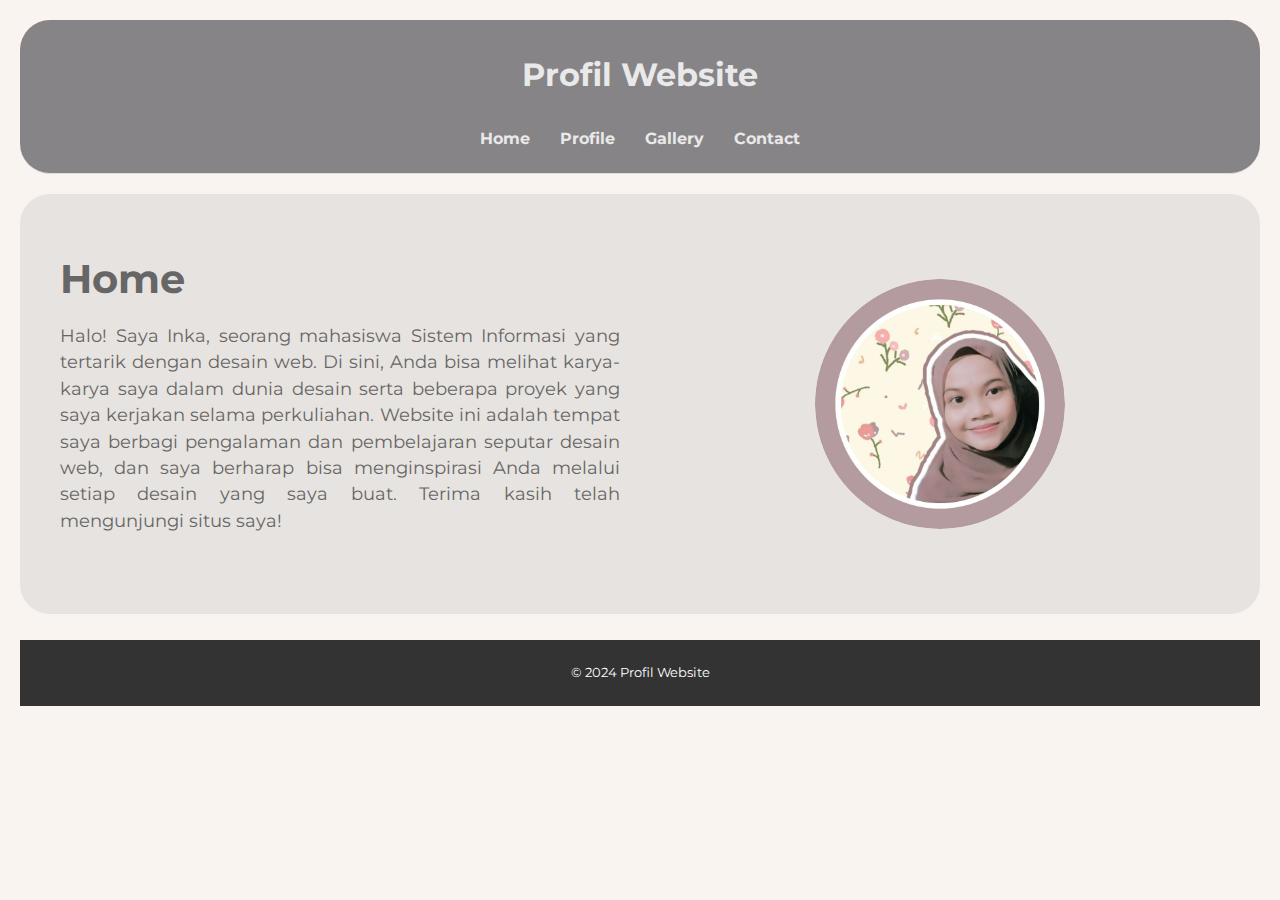
<file: webprofil2/index.html>
<!DOCTYPE html>
<html lang="en">
<head>
    <meta charset="UTF-8">
    <meta name="viewport" content="width=device-width, initial-scale=1.0">
    <title>Home</title>
    <link rel="stylesheet" href="style.css">
    <link href="https://fonts.googleapis.com/css2?family=Montserrat&display=swap" rel="stylesheet">
</head>
<body>
    <header class="navbar">
        <h1 class="header-title">Profil Website</h1>
        <nav>
            <a href="index.html">Home</a>
            <a href="profile.html">Profile</a>
            <a href="gallery.html">Gallery</a>
            <a href="contact.html">Contact</a>
        </nav>
    </header>
    <main class="home-content">
        <section class="left-content">
            <h2>Home</h2>
            <p>Halo! Saya Inka, seorang mahasiswa Sistem Informasi yang tertarik dengan desain web. Di sini, Anda bisa melihat karya-karya saya dalam dunia desain serta beberapa proyek yang saya kerjakan selama perkuliahan. Website ini adalah tempat saya berbagi pengalaman dan pembelajaran seputar desain web, dan saya berharap bisa menginspirasi Anda melalui setiap desain yang saya buat. Terima kasih telah mengunjungi situs saya!</p>
        </section>
        <section class="right-content">
            <img src="image/foto profil.jpg" alt="Decor item 1" class="small-image">
        </section>
    </main>
    <footer>
        <p>&copy; 2024 Profil Website</p>
    </footer>
</body>
</html>
</file>
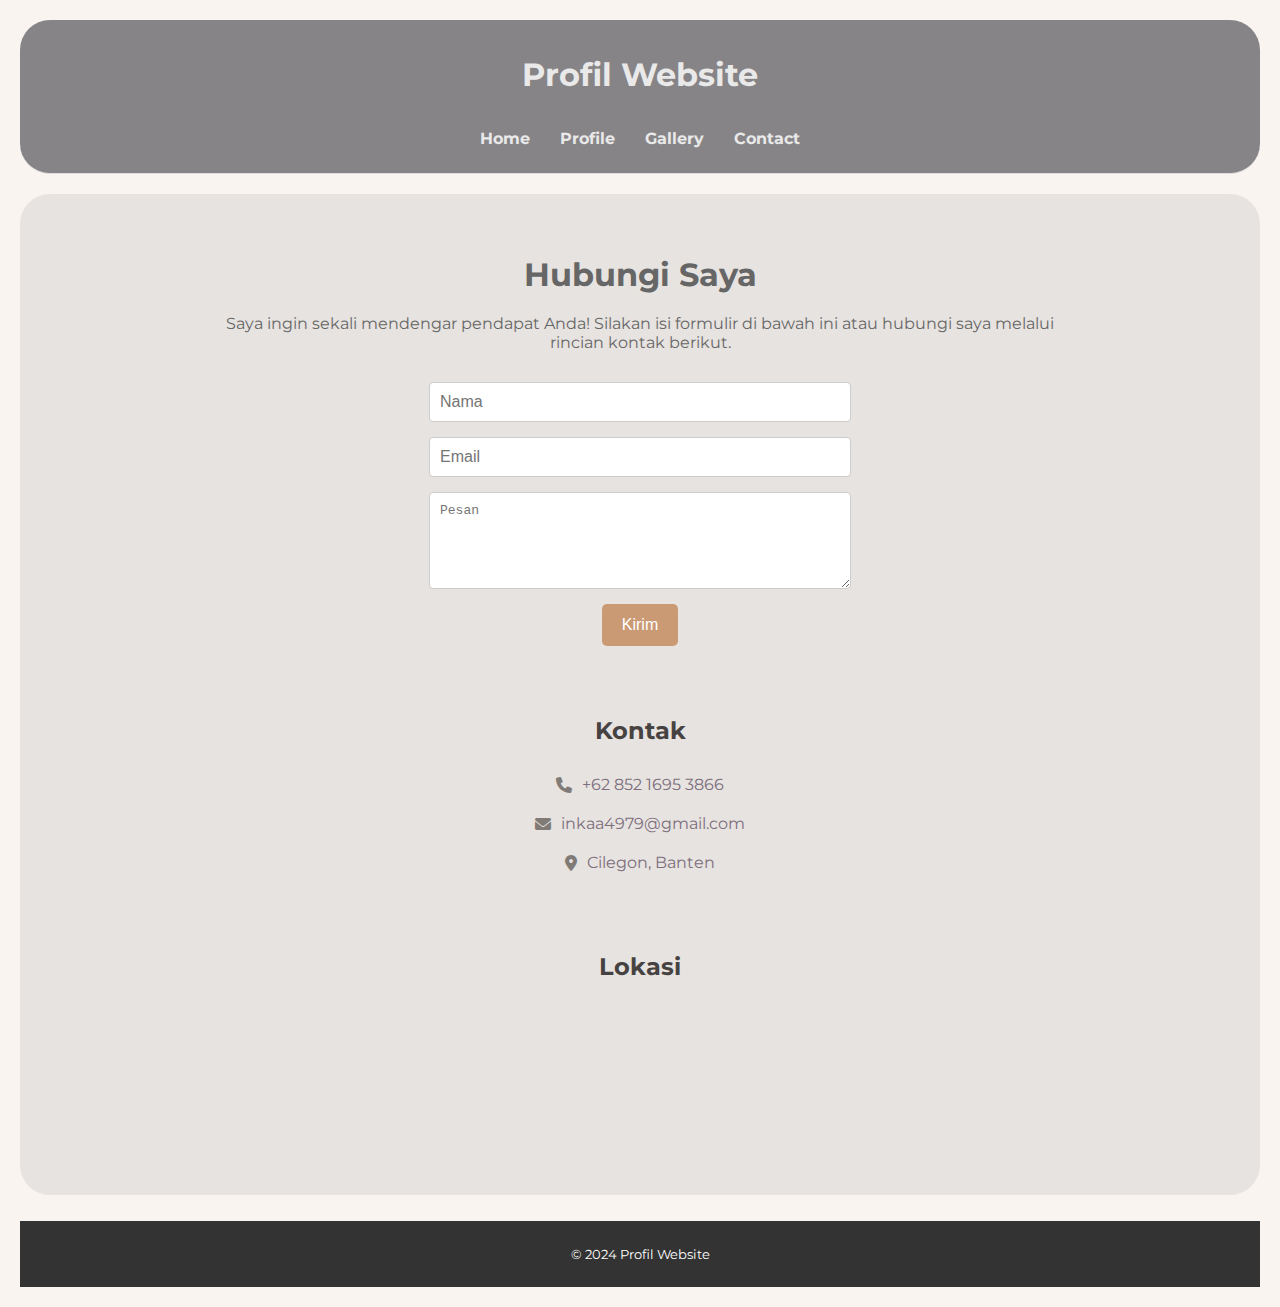
<file: webprofil2/contact.html>
<!DOCTYPE html>
<html lang="id">
<head>
    <meta charset="UTF-8">
    <meta name="viewport" content="width=device-width, initial-scale=1.0">
    <link rel="stylesheet" href="https://cdnjs.cloudflare.com/ajax/libs/font-awesome/6.0.0-beta3/css/all.min.css">
    <link href="https://fonts.googleapis.com/css2?family=Montserrat&display=swap" rel="stylesheet">
    <link rel="stylesheet" href="style.css">
    <title>Contact</title>
</head>
<body>
    <header class="navbar">
        <h1 class="header-title">Profil Website</h1>
        <nav>
            <a href="index.html">Home</a>
            <a href="profile.html">Profile</a>
            <a href="gallery.html">Gallery</a>
            <a href="contact.html">Contact</a>
        </nav>
    </header>
    <main class="contact-content">
        <h1> Hubungi Saya </h1> 
        <p>Saya ingin sekali mendengar pendapat Anda! Silakan isi formulir di bawah ini atau hubungi saya melalui rincian kontak berikut.</p>

        <form class="contact-form" action="your_form_submission_url" method="post">
            <input type="text" name="name" placeholder="Nama" required>
            <input type="email" name="email" placeholder="Email" required>
            <textarea name="message" placeholder="Pesan" rows="5" required></textarea>
            <button type="submit">Kirim</button>
        </form>

        <h2>Kontak</h2>
        <div class="contact-info">
            <div>
                <i class="fas fa-phone"></i>
                <a href="tel:+6285216953866">+62 852 1695 3866</a>
            </div>
            <div>
                <i class="fas fa-envelope"></i>
                <a href="mailto:inkaa4979@gmail.com">inkaa4979@gmail.com</a>
            </div>
            <div>
                <i class="fas fa-map-marker-alt"></i>
                <a href="https://maps.app.goo.gl/xsJCjw3sSizcvBQD7" target="_blank">Cilegon, Banten</a>
            </div>
        </div>
        <div class="map-container">
            <h2>Lokasi</h2>
            <iframe 
                src="https://www.google.com/maps/embed?pb=!1m18!1m12!1m3!1d127865.25393325964!2d106.0176531921657!3d-6.005013295746054!2m3!1f0!2f0!3f0!3m2!1i1024!2i768!4f13.1!3m3!1m2!1s0x2e4197c429999999%3A0x2dd8c261b849ab8f!2sCilegon%2C%20Banten!5e0!3m2!1sen!2sid!4v1639034045936!5m2!1sen!2sid" 
                loading="lazy"></iframe>
        </div>
    </main>
    <footer>
        <p>&copy; 2024 Profil Website</p>
    </footer>
</body>
</html>
</file>
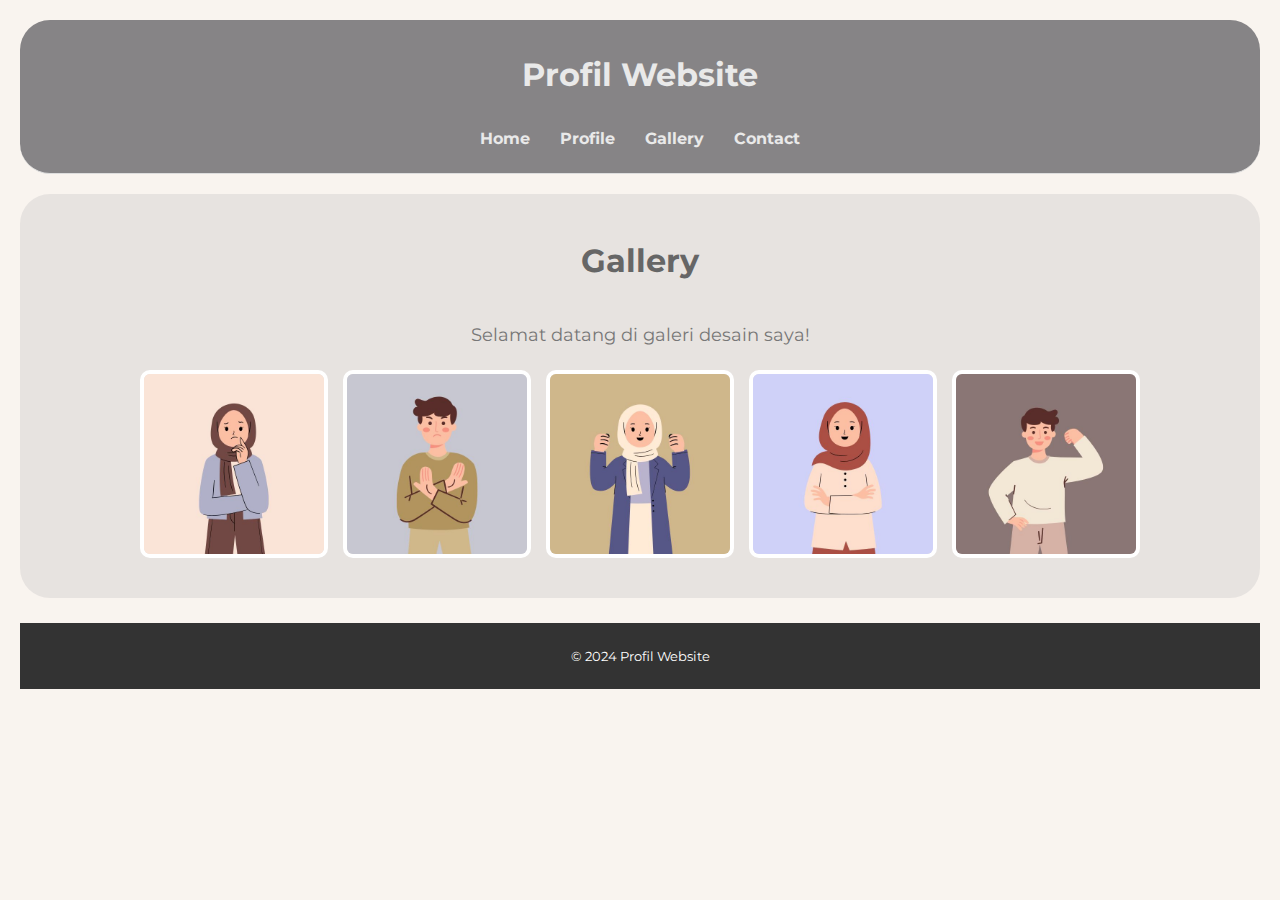
<file: webprofil2/gallery.html>
<!DOCTYPE html>
<html lang="en">
<head>
    <meta charset="UTF-8">
    <meta name="viewport" content="width=device-width, initial-scale=1.0">
    <title>Gallery</title>
    <link rel="stylesheet" href="style.css">
    <link href="https://fonts.googleapis.com/css2?family=Montserrat&display=swap" rel="stylesheet">
</head>
<body>
    <header class="navbar">
        <h1 class="header-title">Profil Website</h1>
        <nav>
            <a href="index.html">Home</a>
            <a href="profile.html">Profile</a>
            <a href="gallery.html">Gallery</a>
            <a href="contact.html">Contact</a>
        </nav>
    </header>
    <main class="gallery-content">
        <h2>Gallery</h2>
        <p>Selamat datang di galeri desain saya!</p>
        <div class="image-container">
            <img class="gallery-image" src="image/1.jpg" alt="Gallery item 1">
            <img class="gallery-image" src="image/2.jpg" alt="Gallery item 2">
            <img class="gallery-image" src="image/3.jpg" alt="Gallery item 3">
            <img class="gallery-image" src="image/4.jpg" alt="Gallery item 4">
            <img class="gallery-image" src="image/5.jpg" alt="Gallery item 5">
        </div>
    </main>
    <footer>
        <p>&copy; 2024 Profil Website</p>
    </footer>
</body>
</html>
</file>
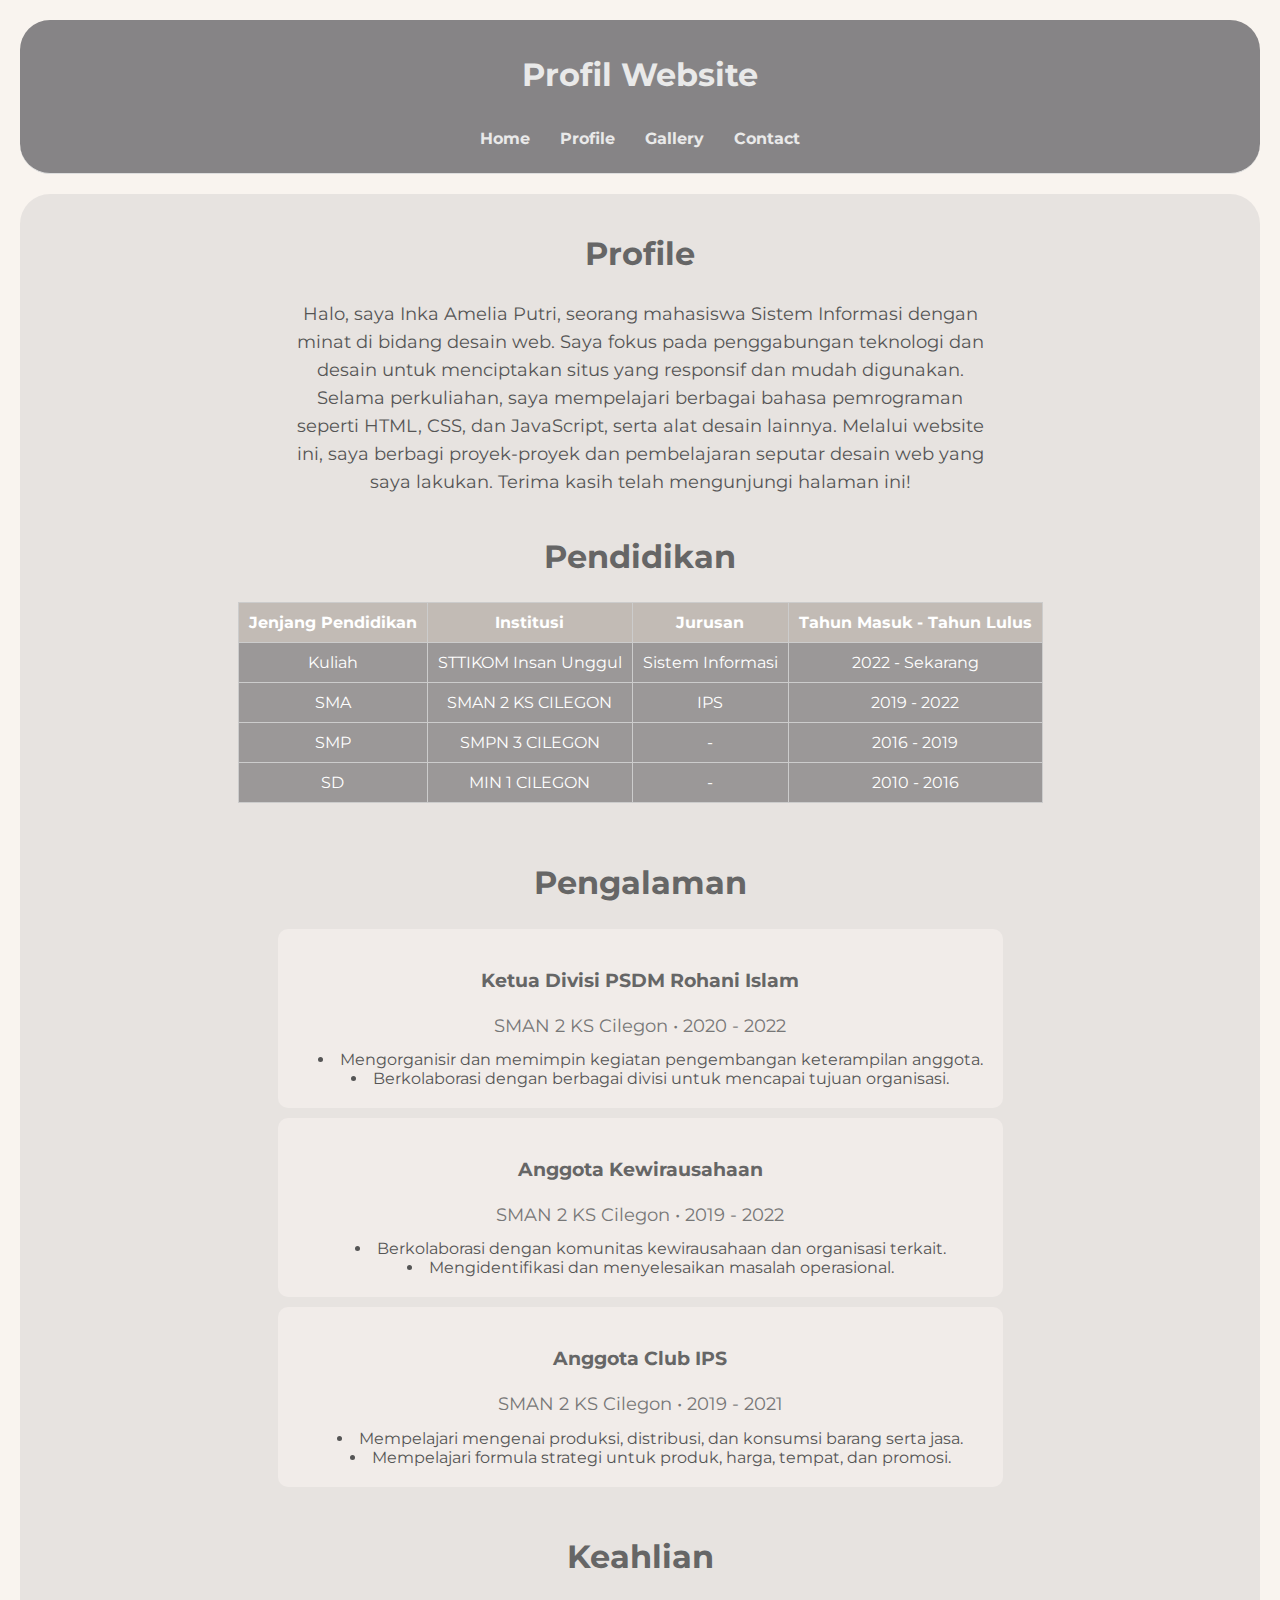
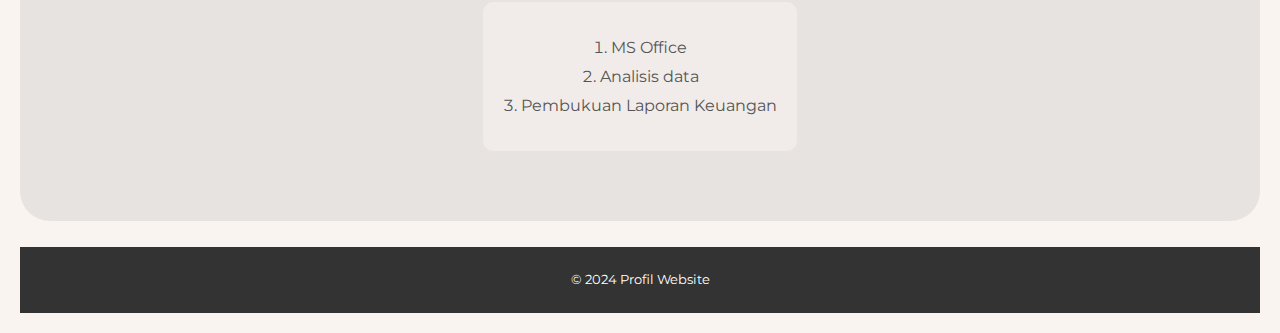
<file: webprofil2/profile.html>
<!DOCTYPE html> 
<html lang="id">
<head>
    <meta charset="UTF-8">
    <meta name="viewport" content="width=device-width, initial-scale=1.0">
    <title>Profile</title>
    <link rel="stylesheet" href="style.css">
    <link href="https://fonts.googleapis.com/css2?family=Montserrat&display=swap" rel="stylesheet">
</head>
<body>
    <header class="navbar">
        <h1 class="header-title">Profil Website</h1>
        <nav>
            <a href="index.html">Home</a>
            <a href="profile.html">Profile</a>
            <a href="gallery.html">Gallery</a>
            <a href="contact.html">Contact</a>
        </nav>
    </header>
    <main class="profile-content">
        <div class="profile-info">
            <h2>Profile</h2>
            <p>Halo, saya Inka Amelia Putri, seorang mahasiswa Sistem Informasi dengan minat di bidang desain web. Saya fokus pada penggabungan teknologi dan desain untuk menciptakan situs yang responsif dan mudah digunakan. Selama perkuliahan, saya mempelajari berbagai bahasa pemrograman seperti HTML, CSS, dan JavaScript, serta alat desain lainnya. Melalui website ini, saya berbagi proyek-proyek dan pembelajaran seputar desain web yang saya lakukan. Terima kasih telah mengunjungi halaman ini!</p>
        </div>
        <section class="education-section">
            <h2>Pendidikan</h2>
            <table class="education-table">
                <thead>
                    <tr>
                        <th>Jenjang Pendidikan</th>
                        <th>Institusi</th>
                        <th>Jurusan</th>
                        <th>Tahun Masuk - Tahun Lulus</th>
                    </tr>
                </thead>
                <tbody>
                    <tr>
                        <td>Kuliah</td>
                        <td>STTIKOM Insan Unggul</td>
                        <td>Sistem Informasi</td>
                        <td>2022 - Sekarang</td>
                    </tr>
                    <tr>
                        <td>SMA</td>
                        <td>SMAN 2 KS CILEGON</td>
                        <td>IPS</td>
                        <td>2019 - 2022</td>
                    </tr>
                    <tr>
                        <td>SMP</td>
                        <td>SMPN 3 CILEGON</td>
                        <td>-</td>
                        <td>2016 - 2019</td>
                    </tr>
                    <tr>
                        <td>SD</td>
                        <td>MIN 1 CILEGON</td>
                        <td>-</td>
                        <td>2010 - 2016</td>
                    </tr>
                </tbody>
            </table>
        </section>
        <section class="experience-section">
            <h2>Pengalaman</h2>
            <div class="experience">
                <h3>Ketua Divisi PSDM Rohani Islam</h3>
                <p>SMAN 2 KS Cilegon • 2020 - 2022</p>
                <ul>
                    <li>Mengorganisir dan memimpin kegiatan pengembangan keterampilan anggota.</li>
                    <li>Berkolaborasi dengan berbagai divisi untuk mencapai tujuan organisasi.</li>
                </ul>
            </div>
            <div class="experience">
                <h3>Anggota Kewirausahaan</h3>
                <p>SMAN 2 KS Cilegon • 2019 - 2022</p>
                <ul>
                    <li>Berkolaborasi dengan komunitas kewirausahaan dan organisasi terkait.</li>
                    <li>Mengidentifikasi dan menyelesaikan masalah operasional.</li>
                </ul>
            </div>
            <div class="experience">
                <h3>Anggota Club IPS</h3>
                <p>SMAN 2 KS Cilegon • 2019 - 2021</p>
                <ul>
                    <li>Mempelajari mengenai produksi, distribusi, dan konsumsi barang serta jasa.</li>
                    <li>Mempelajari formula strategi untuk produk, harga, tempat, dan promosi.</li>
                </ul>
            </div>
        </section>
        <div class="skills-section">
            <h2>Keahlian</h2> 
            <div class="skills">
                <ol>
                    <li>MS Office</li>
                    <li>Analisis data</li>
                    <li>Pembukuan Laporan Keuangan</li>
                </ol>
            </div>
        </div>
    </main>
    <footer>
        <p>&copy; 2024 Profil Website</p>
    </footer>
</body>
</html>
</file>
<file: webprofil2/style.css>
body {
    font-family: 'Montserrat', sans-serif;
    background-color: #f9f4ef;
    margin: 0;
    padding: 20px;
}

.navbar {
    display: flex;
    flex-direction: column;
    align-items: center;
    background-color: #868486;
    padding: 10px 20px;
    border-bottom: 1px solid #ddd;
    border-radius: 30px;
    height: auto;
}

.header-title {
    font-size: 2em;
    color: #e9e9e9;
    margin: 15px;
    padding: 10px 0;
}

.navbar nav {
    display: flex;
    justify-content: center;
    width: 100%;
    margin-top: 10px;
}

.navbar nav a {
    text-decoration: none;
    color: #e9e9e9;
    margin: 0 15px 15px;
    font-weight: bold;

}

/* Gaya untuk Home */
.home-content {
    display: flex;
    flex-wrap: wrap;
    padding: 40px 20px;
    align-items: center;
    background-color: #e7e3e0;
    border-radius: 30px;
    margin: 20px auto;
}

.left-content {
    flex: 1;
    min-width: 300px;
    padding: 20px;
}

.left-content h2 {
    font-size: 2.5em;
    margin: 0;
    color: #666;
}

.left-content p {
    font-size: 1.1em;
    color: #666;
    margin: 20px 0;
    line-height: 1.5;
    text-align: justify;
}

.right-content {
    flex: 1;
    min-width: 300px;
    padding: 20px;
}

.small-image {
    width: 250px;
    height: auto;
    border-radius: 50%;
    object-fit: cover;
    display: block;
    margin: 0 auto;
}

/* Gaya untuk profile */
.profile-content {
    display: flex;
    flex-direction: column;
    align-items: center;
    justify-content: center;
    background-color: #e7e3e0;
    padding: 40px;
    padding-left: 200px;
    padding-right: 200px;
    border-radius: 30px;
    text-align: center;
    margin: 20px auto;
}

.profile-content h2 {
    font-size: 2em;
    color: #666;
    margin-top: 0;
}

.profile-content p {
    font-size: 1.1em;
    color: #555;
    max-width: 700px;
    margin: 20px auto;
    line-height: 1.6;
}

.education-section, .experience-section, .skills-section {
    margin: 20px 0;
}

.education-table {
    width: 100%;
    border-collapse: collapse;
    margin: 20px 0;
}

.education-table th, .education-table td {
    padding: 10px;
    border: 1px solid #ccc;
    text-align: center;
}

.education-table th {
    background-color: #c2bbb5;
    color: white;
}

.education-table td {
    background-color: #9b9898;
    color: white;
}

.experience, .skills {
    background-color: #f1ece9;
    border-radius: 10px;
    padding: 20px;
    margin: 10px 0;
}

.experience h3 {
    font-size: 1.2em;
    color: #666;
    margin-bottom: 10px;
}

.experience p {
    font-size: 1.1em;
    color: #777;
    margin-bottom: 10px;
}

.experience ul {
    list-style-position: inside;
    padding-left: 20px;
    margin: 0;
    color: #555;
}

.skills ol {
    list-style-position: inside;
    padding-left: 0;
    margin-left: 0;
}

.skills li {
    margin: 10px 0;
    padding-left: 0;
    color: #555; 
}

/* Gaya untuk Gallery */
.gallery-content {
    display: flex;
    flex-direction: column;
    align-items: center;
    background-color: #e7e3e0;
    padding: 20px;
    padding-left: 20px;
    padding-right: 20px; 
    border-radius: 30px;
    text-align: center;
    margin: 20px auto;
}

.gallery-content h2 {
    font-size: 2em;
    color: #666;
}

.gallery-content p {
    font-size: 1.1em;
    color: #777;
    margin-bottom: 5px;
    text-align: center;
}

.image-container {
    display: flex;
    justify-content: space-between; 
    width: 100%;  
    max-width: 1000px; 
    margin: 20px auto;
}

.gallery-image {
    width: 18%;  
    height: auto;
    border-radius: 10px;
    border: 4px solid #fff;
    transition: transform 0.3s ease;
}

.gallery-image:hover {
    transform: scale(1.1);
    cursor: pointer;
}

/* Gaya untuk Contact */
.contact-content {
    flex-direction: column;
    align-items: center;
    background-color:#e7e3e0;
    padding: 40px;
    padding-left: 200px;
    padding-right: 200px;
    border-radius: 30px;
    text-align: center;
    margin: 20px auto;
}

.contact-content h1 {
    margin-bottom: 20px;
    color: #666;
}

.contact-content h2 {
    margin-bottom: 20px;
    margin-top: 70px;
    color: #464242;
}

.contact-content p {
    margin-bottom: 30px;
    color: #666;
}

.contact-form {
    display: flex;
    flex-direction: column;
    align-items: center;
}

.contact-form input,
.contact-form textarea {
    width: 100%;
    max-width: 400px; 
    padding: 10px;
    margin-bottom: 15px;
    border: 1px solid #ccc;
    border-radius: 4px;
    font-size: 1em;
}

.contact-form button {
    background-color: #c99a74;
    color: white;
    border: none;
    padding: 12px 20px;
    font-size: 1em;
    cursor: pointer;
    border-radius: 5px;
    transition: background-color 0.3s ease;
}

.contact-form button:hover {
    background-color: #d4c5b8;
}

.contact-info {
    margin-top: 20px;
    font-size: 1em;
    color: #424040;
    display: flex; 
    flex-direction: column; 
    align-items: center; 
}

.contact-info div {
    display: flex;
    align-items: center;
    margin: 10px 0;
}

.contact-info a {
    text-decoration: none;
    color: #7c6e7c; 
}

.contact-info a:hover {
    text-decoration: underline; 
}

.contact-info i {
    margin-right: 10px;
    color: #817b77;
}

.map-container {
    margin-top: 20px;
}

.map-container iframe {
    width: 200px;
    max-width: 600px;
    height: auto;
    border: 0;
}

.fade-in {
    opacity: 0;
    transition: opacity 0.5s ease-in-out;
}

.fade-in-active {
    opacity: 1;
}

footer {
    background: #333;
    color: #fff;
    text-align: center;
    padding: 1em 0;
    margin-top: 2em;
    font-size: 0.8em;
}
</file>
